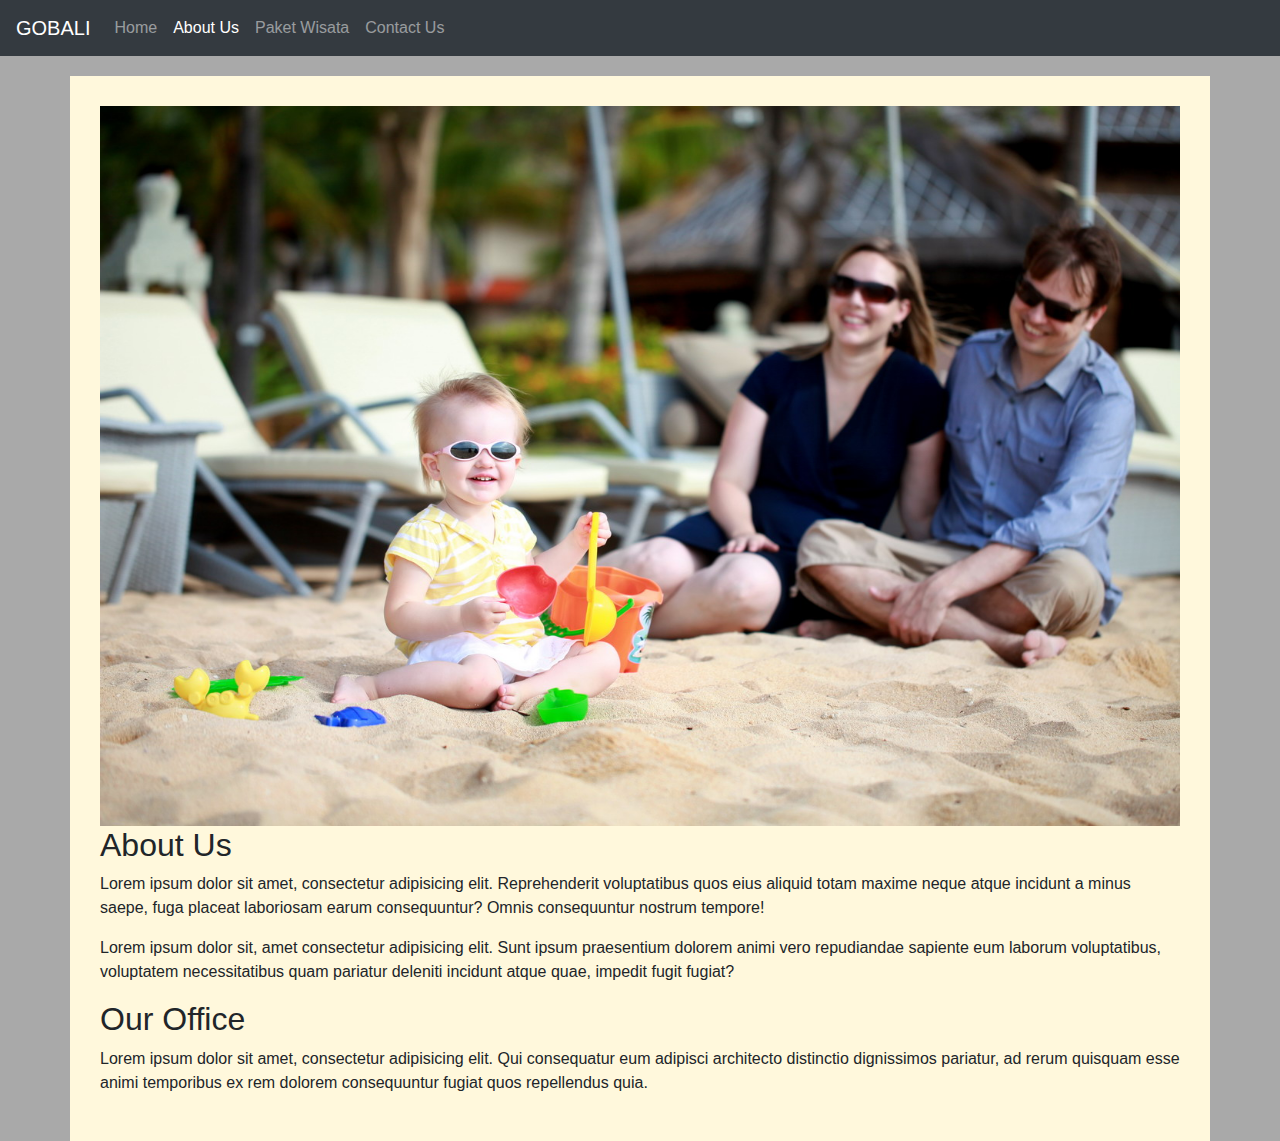
<file: about.html>
<!doctype html>
<html lang="en">

<head>
    <!-- Required meta tags -->
    <meta charset="utf-8">
    <meta name="viewport" content="width=device-width, initial-scale=1, shrink-to-fit=no">

    <!-- Bootstrap CSS -->
    <link rel="stylesheet" href="https://stackpath.bootstrapcdn.com/bootstrap/4.4.1/css/bootstrap.min.css"
        integrity="sha384-Vkoo8x4CGsO3+Hhxv8T/Q5PaXtkKtu6ug5TOeNV6gBiFeWPGFN9MuhOf23Q9Ifjh" crossorigin="anonymous">

    <title>Hello, world!</title>
    <link rel="stylesheet" href="css/badan.css">
</head>

<body>
    <!--Awal navigasi website-->
    <nav class="navbar navbar-expand-lg navbar-dark bg-dark">
        <a class="navbar-brand" href="index.html">GOBALI</a>
        <button class="navbar-toggler" type="button" data-toggle="collapse" data-target="#navbarNav"
            aria-controls="navbarNav" aria-expanded="false" aria-label="Toggle navigation">
            <span class="navbar-toggler-icon"></span>
        </button>
        <div class="collapse navbar-collapse" id="navbarNav">
            <ul class="navbar-nav">
                <li class="nav-item">
                    <a class="nav-link" href="index.html">Home <span class="sr-only">(current)</span></a>
                </li>
                <li class="nav-item active">
                    <a class="nav-link" href="about.html">About Us</a>
                </li>
                <li class="nav-item">
                    <a class="nav-link" href="paket.html">Paket Wisata</a>
                </li>
                <li class="nav-item">
                    <a class="nav-link" href="contact.html">Contact Us</a>
                </li>
                
            </ul>
        </div>
    </nav>
    <!--akhir navigasi-->
    <div class="container badan">
        <img src="gambar/about-us.jpg" class="img-fluid" alt="Responsive image">
        <h2>About Us</h2>
        <p>Lorem ipsum dolor sit amet, consectetur adipisicing elit. Reprehenderit voluptatibus quos eius aliquid totam maxime neque atque incidunt a minus saepe, fuga placeat laboriosam earum consequuntur? Omnis consequuntur nostrum tempore!</p>
        <p>Lorem ipsum dolor sit, amet consectetur adipisicing elit. Sunt ipsum praesentium dolorem animi vero repudiandae sapiente eum laborum voluptatibus, voluptatem necessitatibus quam pariatur deleniti incidunt atque quae, impedit fugit fugiat?
        </p>
        <h2>Our Office</h2>
        <p>Lorem ipsum dolor sit amet, consectetur adipisicing elit. Qui consequatur eum adipisci architecto distinctio dignissimos pariatur, ad rerum quisquam esse animi temporibus ex rem dolorem consequuntur fugiat quos repellendus quia.
        </p>
    
    </div>


    <!-- Optional JavaScript -->
    <!-- jQuery first, then Popper.js, then Bootstrap JS -->
    <script src="https://code.jquery.com/jquery-3.4.1.slim.min.js"
        integrity="sha384-J6qa4849blE2+poT4WnyKhv5vZF5SrPo0iEjwBvKU7imGFAV0wwj1yYfoRSJoZ+n"
        crossorigin="anonymous"></script>
    <script src="https://cdn.jsdelivr.net/npm/popper.js@1.16.0/dist/umd/popper.min.js"
        integrity="sha384-Q6E9RHvbIyZFJoft+2mJbHaEWldlvI9IOYy5n3zV9zzTtmI3UksdQRVvoxMfooAo"
        crossorigin="anonymous"></script>
    <script src="https://stackpath.bootstrapcdn.com/bootstrap/4.4.1/js/bootstrap.min.js"
        integrity="sha384-wfSDF2E50Y2D1uUdj0O3uMBJnjuUD4Ih7YwaYd1iqfktj0Uod8GCExl3Og8ifwB6"
        crossorigin="anonymous"></script>
</body>

</html>
</file>
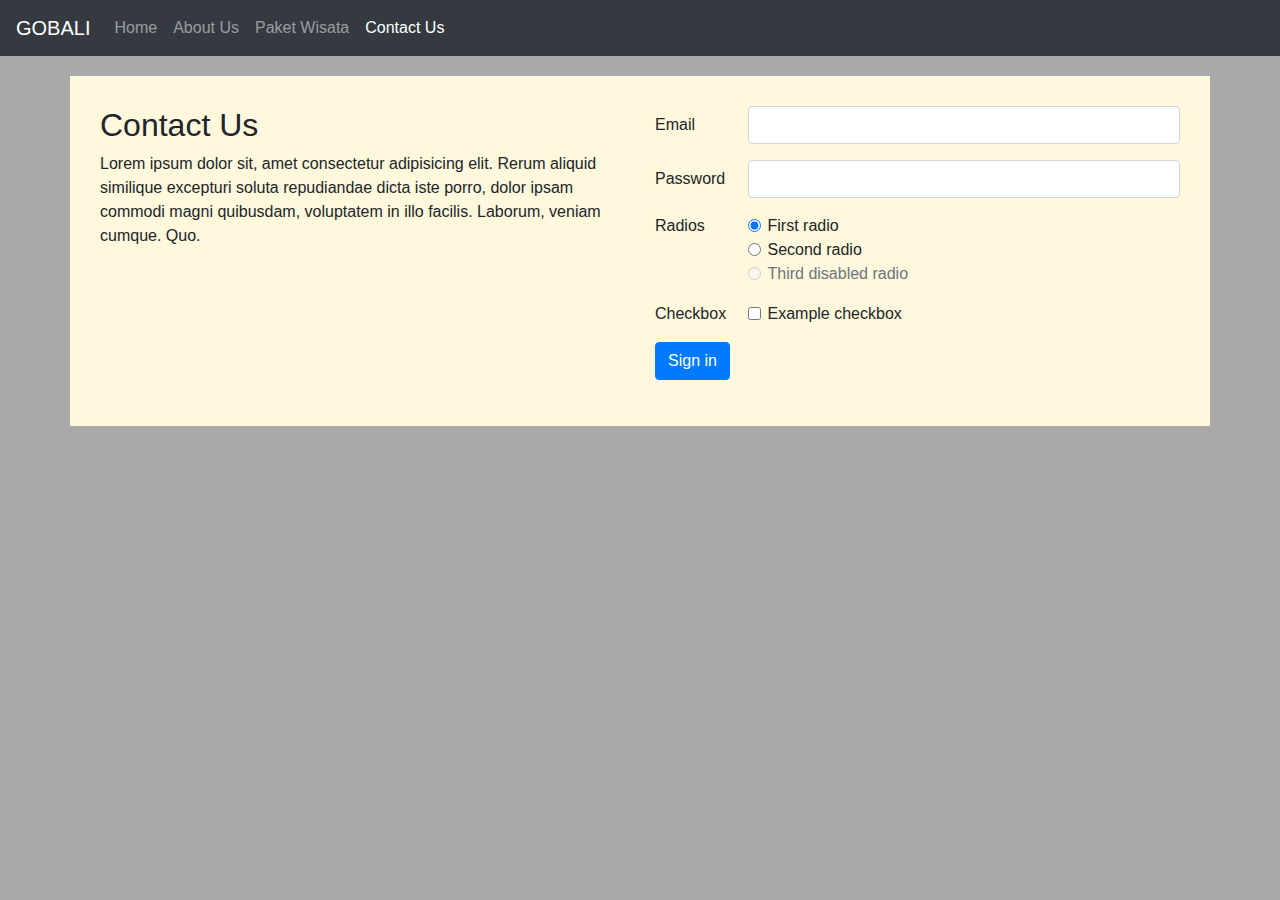
<file: contact.html>
<!doctype html>
<html lang="en">

<head>
    <!-- Required meta tags -->
    <meta charset="utf-8">
    <meta name="viewport" content="width=device-width, initial-scale=1, shrink-to-fit=no">

    <!-- Bootstrap CSS -->
    <link rel="stylesheet" href="https://stackpath.bootstrapcdn.com/bootstrap/4.4.1/css/bootstrap.min.css"
        integrity="sha384-Vkoo8x4CGsO3+Hhxv8T/Q5PaXtkKtu6ug5TOeNV6gBiFeWPGFN9MuhOf23Q9Ifjh" crossorigin="anonymous">

    <title>Hello, world!</title>
    <link rel="stylesheet" href="css/badan.css">
</head>

<body>
    <!--Awal navigasi website-->
    <nav class="navbar navbar-expand-lg navbar-dark bg-dark">
        <a class="navbar-brand" href="index.html">GOBALI</a>
        <button class="navbar-toggler" type="button" data-toggle="collapse" data-target="#navbarNav"
            aria-controls="navbarNav" aria-expanded="false" aria-label="Toggle navigation">
            <span class="navbar-toggler-icon"></span>
        </button>
        <div class="collapse navbar-collapse" id="navbarNav">
            <ul class="navbar-nav">
                <li class="nav-item">
                    <a class="nav-link" href="index.html">Home <span class="sr-only">(current)</span></a>
                </li>
                <li class="nav-item">
                    <a class="nav-link" href="about.html">About Us</a>
                </li>
                <li class="nav-item">
                    <a class="nav-link" href="paket.html">Paket Wisata</a>
                </li>
                <li class="nav-item active">
                    <a class="nav-link" href="contact.html">Contact Us</a>
                </li>
                
            </ul>
        </div>
    </nav>
    <!--akhir navigasi-->
    <div class="container badan">
            <div class="row">
              <div class="col">
                <h2>Contact Us</h2>
                <P>Lorem ipsum dolor sit, amet consectetur adipisicing elit. Rerum aliquid similique excepturi soluta repudiandae dicta iste porro, dolor ipsam commodi magni quibusdam, voluptatem in illo facilis. Laborum, veniam cumque. Quo.</P>
              </div>
              <div class="col">
                    <form>
                            <div class="form-group row">
                              <label for="inputEmail3" class="col-sm-2 col-form-label">Email</label>
                              <div class="col-sm-10">
                                <input type="email" class="form-control" id="inputEmail3">
                              </div>
                            </div>
                            <div class="form-group row">
                              <label for="inputPassword3" class="col-sm-2 col-form-label">Password</label>
                              <div class="col-sm-10">
                                <input type="password" class="form-control" id="inputPassword3">
                              </div>
                            </div>
                            <fieldset class="form-group">
                              <div class="row">
                                <legend class="col-form-label col-sm-2 pt-0">Radios</legend>
                                <div class="col-sm-10">
                                  <div class="form-check">
                                    <input class="form-check-input" type="radio" name="gridRadios" id="gridRadios1" value="option1" checked>
                                    <label class="form-check-label" for="gridRadios1">
                                      First radio
                                    </label>
                                  </div>
                                  <div class="form-check">
                                    <input class="form-check-input" type="radio" name="gridRadios" id="gridRadios2" value="option2">
                                    <label class="form-check-label" for="gridRadios2">
                                      Second radio
                                    </label>
                                  </div>
                                  <div class="form-check disabled">
                                    <input class="form-check-input" type="radio" name="gridRadios" id="gridRadios3" value="option3" disabled>
                                    <label class="form-check-label" for="gridRadios3">
                                      Third disabled radio
                                    </label>
                                  </div>
                                </div>
                              </div>
                            </fieldset>
                            <div class="form-group row">
                              <div class="col-sm-2">Checkbox</div>
                              <div class="col-sm-10">
                                <div class="form-check">
                                  <input class="form-check-input" type="checkbox" id="gridCheck1">
                                  <label class="form-check-label" for="gridCheck1">
                                    Example checkbox
                                  </label>
                                </div>
                              </div>
                            </div>
                            <div class="form-group row">
                              <div class="col-sm-10">
                                <button type="submit" class="btn btn-primary">Sign in</button>
                              </div>
                            </div>
                          </form>
              </div>
            </div>
          </div>


    <!-- Optional JavaScript -->
    <!-- jQuery first, then Popper.js, then Bootstrap JS -->
    <script src="https://code.jquery.com/jquery-3.4.1.slim.min.js"
        integrity="sha384-J6qa4849blE2+poT4WnyKhv5vZF5SrPo0iEjwBvKU7imGFAV0wwj1yYfoRSJoZ+n"
        crossorigin="anonymous"></script>
    <script src="https://cdn.jsdelivr.net/npm/popper.js@1.16.0/dist/umd/popper.min.js"
        integrity="sha384-Q6E9RHvbIyZFJoft+2mJbHaEWldlvI9IOYy5n3zV9zzTtmI3UksdQRVvoxMfooAo"
        crossorigin="anonymous"></script>
    <script src="https://stackpath.bootstrapcdn.com/bootstrap/4.4.1/js/bootstrap.min.js"
        integrity="sha384-wfSDF2E50Y2D1uUdj0O3uMBJnjuUD4Ih7YwaYd1iqfktj0Uod8GCExl3Og8ifwB6"
        crossorigin="anonymous"></script>
</body>

</html>
</file>
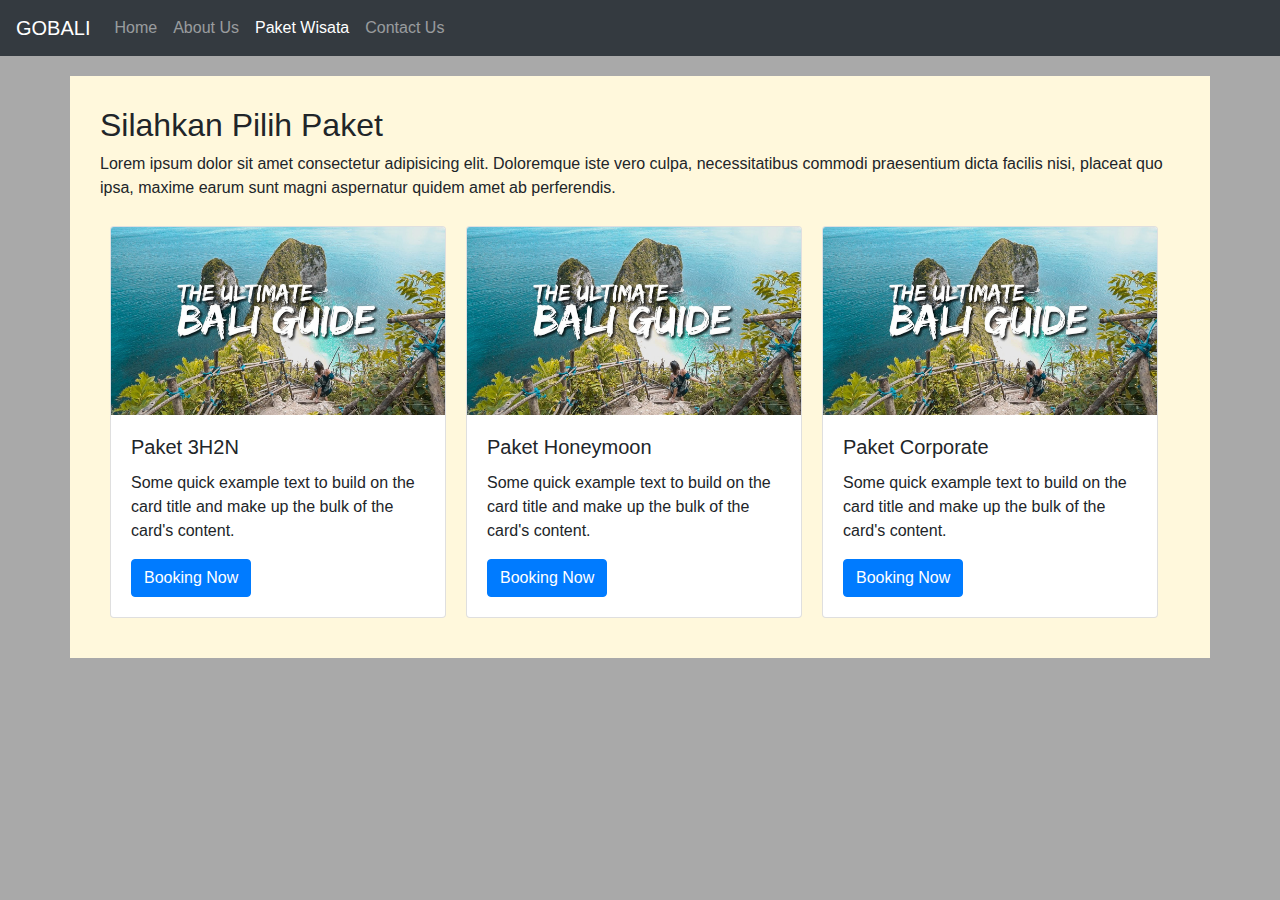
<file: paket.html>
<!doctype html>
<html lang="en">

<head>
    <!-- Required meta tags -->
    <meta charset="utf-8">
    <meta name="viewport" content="width=device-width, initial-scale=1, shrink-to-fit=no">

    <!-- Bootstrap CSS -->
    <link rel="stylesheet" href="https://stackpath.bootstrapcdn.com/bootstrap/4.4.1/css/bootstrap.min.css"
        integrity="sha384-Vkoo8x4CGsO3+Hhxv8T/Q5PaXtkKtu6ug5TOeNV6gBiFeWPGFN9MuhOf23Q9Ifjh" crossorigin="anonymous">

    <title>Hello, world!</title>
    <link rel="stylesheet" href="css/badan.css">
</head>

<body>
    <!--Awal navigasi website-->
    <nav class="navbar navbar-expand-lg navbar-dark bg-dark">
        <a class="navbar-brand" href="index.html">GOBALI</a>
        <button class="navbar-toggler" type="button" data-toggle="collapse" data-target="#navbarNav"
            aria-controls="navbarNav" aria-expanded="false" aria-label="Toggle navigation">
            <span class="navbar-toggler-icon"></span>
        </button>
        <div class="collapse navbar-collapse" id="navbarNav">
            <ul class="navbar-nav">
                <li class="nav-item">
                    <a class="nav-link" href="index.html">Home <span class="sr-only">(current)</span></a>
                </li>
                <li class="nav-item">
                    <a class="nav-link" href="about.html">About Us</a>
                </li>
                <li class="nav-item active">
                    <a class="nav-link" href="paket.html">Paket Wisata</a>
                </li>
                <li class="nav-item">
                    <a class="nav-link" href="contact.html">Contact Us</a>
                </li>

            </ul>
        </div>
    </nav>
    <!--akhir navigasi-->
    <div class="container badan">
        <h2>Silahkan Pilih Paket</h2>
        <p>Lorem ipsum dolor sit amet consectetur adipisicing elit. Doloremque iste vero culpa, necessitatibus commodi praesentium dicta facilis nisi, placeat quo ipsa, maxime earum sunt magni aspernatur quidem amet ab perferendis.
        </p>

        <div class="card" style="width: 21rem; margin:10px; float: left;">
            <img src="gambar/bali.jpg" class="card-img-top" alt="...">
            <div class="card-body">
                <h5 class="card-title">Paket 3H2N</h5>
                <p class="card-text">Some quick example text to build on the card title and make up the bulk of the
                    card's content.</p>
                <a href="#" class="btn btn-primary">Booking Now</a>
            </div>
        </div>
        <div class="card" style="width: 21rem; margin:10px; float: left;">
            <img src="gambar/bali.jpg" class="card-img-top" alt="...">
            <div class="card-body">
                <h5 class="card-title">Paket Honeymoon</h5>
                <p class="card-text">Some quick example text to build on the card title and make up the bulk of the
                    card's content.</p>
                <a href="#" class="btn btn-primary">Booking Now</a>
            </div>
        </div>
        <div class="card" style="width: 21rem; margin:10px; float: left;">
            <img src="gambar/bali.jpg" class="card-img-top" alt="...">
            <div class="card-body">
                <h5 class="card-title">Paket Corporate</h5>
                <p class="card-text">Some quick example text to build on the card title and make up the bulk of the
                    card's content.</p>
                <a href="#" class="btn btn-primary">Booking Now</a>
            </div>
        </div>


    </div>


    <!-- Optional JavaScript -->
    <!-- jQuery first, then Popper.js, then Bootstrap JS -->
    <script src="https://code.jquery.com/jquery-3.4.1.slim.min.js"
        integrity="sha384-J6qa4849blE2+poT4WnyKhv5vZF5SrPo0iEjwBvKU7imGFAV0wwj1yYfoRSJoZ+n"
        crossorigin="anonymous"></script>
    <script src="https://cdn.jsdelivr.net/npm/popper.js@1.16.0/dist/umd/popper.min.js"
        integrity="sha384-Q6E9RHvbIyZFJoft+2mJbHaEWldlvI9IOYy5n3zV9zzTtmI3UksdQRVvoxMfooAo"
        crossorigin="anonymous"></script>
    <script src="https://stackpath.bootstrapcdn.com/bootstrap/4.4.1/js/bootstrap.min.js"
        integrity="sha384-wfSDF2E50Y2D1uUdj0O3uMBJnjuUD4Ih7YwaYd1iqfktj0Uod8GCExl3Og8ifwB6"
        crossorigin="anonymous"></script>
</body>

</html>
</file>
<file: css/badan.css>
.badan
{
    margin-top: 20px;
    background-color: cornsilk;
    padding: 30px;
    overflow: hidden;
}

body
{
    background-color: darkgrey;
}
</file>
